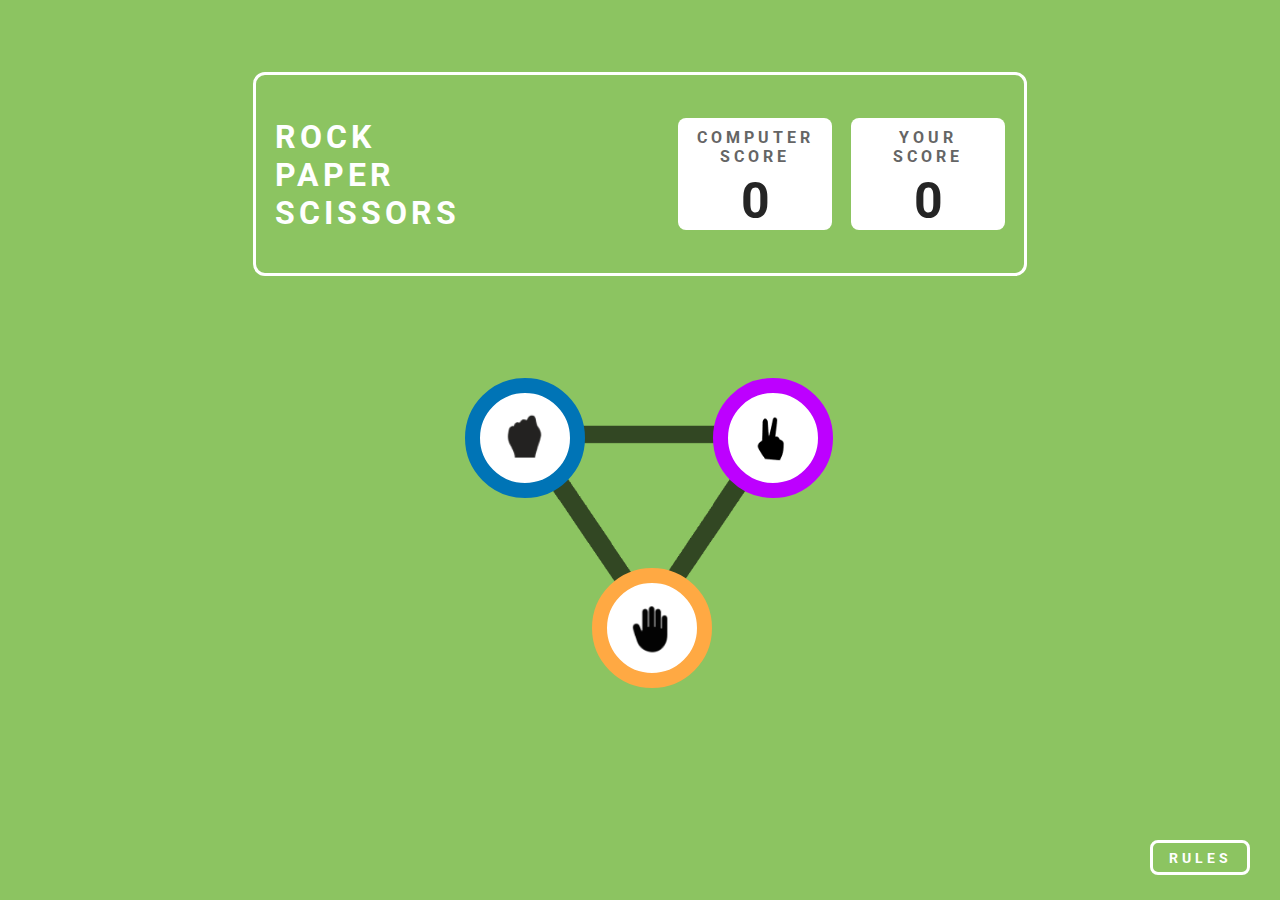
<file: index.html>
<!DOCTYPE html>
<html lang="en">
  <head>
    <meta charset="UTF-8" />
    <meta name="viewport" content="width=device-width, initial-scale=1.0" />
    <title>Document</title>
    <link rel="stylesheet" href="homepage.css" />
  </head>
  <body>
    <div id="header">
      <div id="heading">
        <div class="txt">ROCK</div>
        <div class="txt">PAPER</div>
        <div class="txt">SCISSORS</div>
      </div>
      <div id="computerScoreBlock">
        <div id="computerText">COMPUTER<br />SCORE</div>
        <div id="computerScore">0</div>
      </div>
      <div id="yourScoreBlock">
        <div id="yourText">YOUR<br />SCORE</div>
        <div id="yourScore">0</div>
      </div>
    </div>
    <div id="buttons">
        <div id="win-effect" class="win-eff">
            <div class="circle"><div class="innerCircle"></div></div>
        </div>
      <img src="templates/triangle.png" id="triangle" />
      <div id="fist" class="game-btn" value="1">
        <img src="templates/fist.png" class="you-select-img" id="fist-img" />
      </div>
      <div id="scissor" class="game-btn" value="2">
        <img
          src="templates/scissor.png"
          class="you-select-img"
          id="scissor-img"
        />
      </div>
      <div id="hand" class="game-btn" value="0">
        <img src="templates/hand.png" class="you-select-img" id="hand-img" />
      </div>
      <div class="pc-option">
        <div id="hand-pc" class="pc-hand">
          <img src="templates/hand.png" class="pc-select-img" />
        </div>
        <div id="fist-pc" class="pc-hand">
          <img src="templates/fist.png" class="pc-select-img" />
        </div>
        <div id="scissor-pc" class="pc-hand">
          <img src="templates/scissor.png" class="pc-select-img" />
        </div>
      </div>
      <div id="youpick-txt" class="pick-msg">YOU PICKED</div>
      <div id="pcpick-txt" class="pick-msg">PC PICKED</div>
    </div>
    <button id="next-btn" onclick="location.href='hurray.html'" class="nxt-btn">
      NEXT
    </button>
    <button id="rules-btn" onclick="hideRules()">RULES</button>
    <div id="rules-container">
      <div id="rules">
        <div id="rules-heading">Game Rules</div>
        <div id="rules-list">
          <ul>
            <li>
              <p>
                Rock beats scissors, scissors beat paper, and paper beats rock.
              </p>
            </li>
            <li>
              <p>
                Agree ahead of time whether you’ll count off “rock, paper,
                scissors, shoot” or just “rock, paper, scissors.”
              </p>
            </li>
            <li>
              <p>
                Use rock, paper, scissors to settle minor decisions or simply
                play to pass the time
              </p>
            </li>
            <li>
              <p>
                If both players lay down the same hand, each player lays down
                another hand
              </p>
            </li>
          </ul>
        </div>
      </div>
      <button id="close" onclick="hideRules()">X</button>
    </div>
    <div id="result-win" class="result-container">
      <div class="msg">
        <div id="win-text">YOU WIN</div>
        <div id="other-text">AGAINST PC</div>
      </div>
      <button id="playAgain" class="play-button">PLAY AGAIN</button>
    </div>
    <div id="result-lose" class="result-container">
      <div class="msg">
        <div id="win-text">YOU LOST</div>
        <div id="other-text">AGAINST PC</div>
      </div>
      <button id="playAgai" class="play-button">PLAY AGAIN</button>
    </div>
    <div id="result-draw" class="result-container">
      <div class="msg">
        <div id="win-text">TIE UP</div>
      </div>
      <button id="replay" class="play-button">REPLAY</button>
    </div>
    <script src="game.js"></script>
  </body>
</html>
</file>
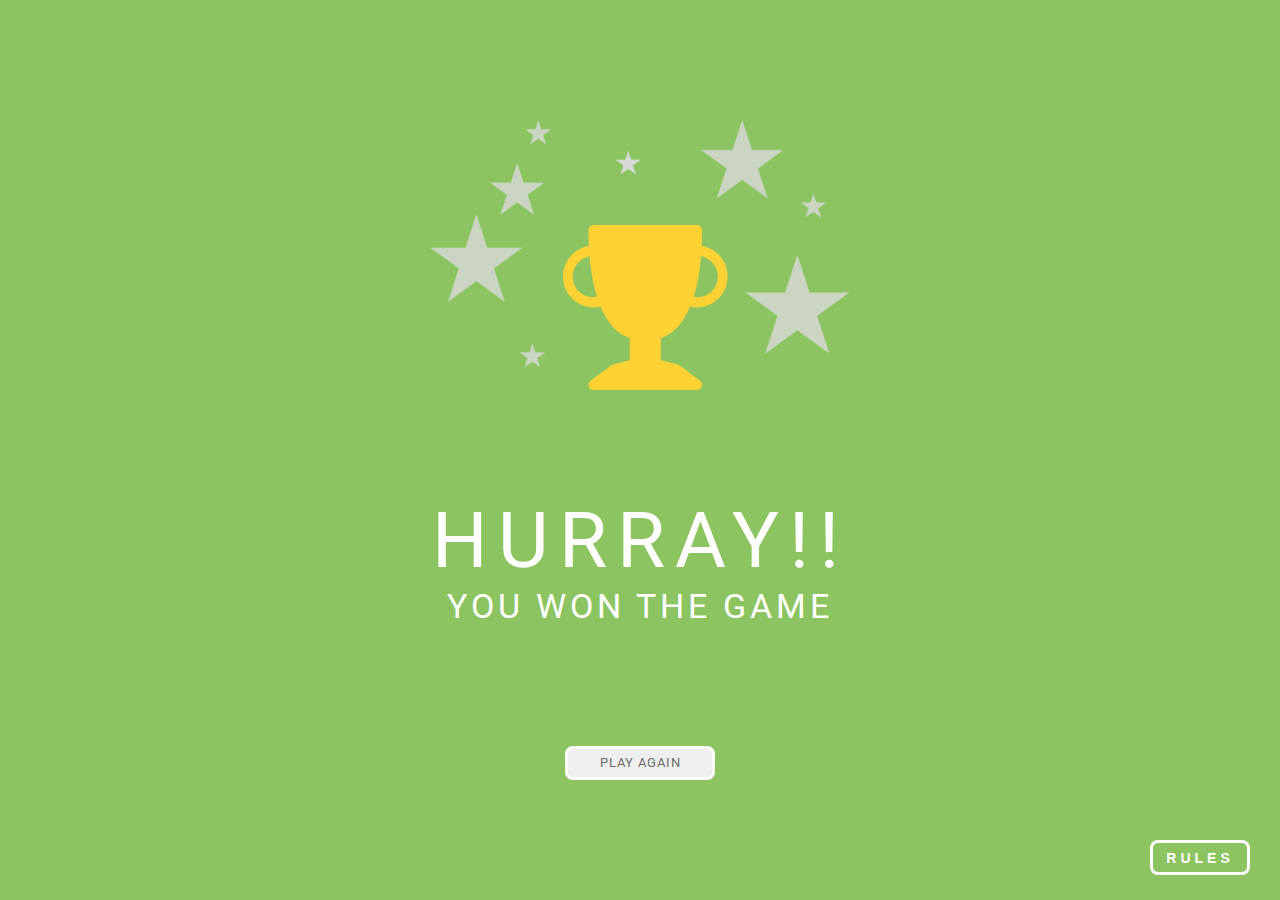
<file: hurray.html>
<!DOCTYPE html>
<html lang="en">
  <head>
    <meta charset="UTF-8" />
    <meta name="viewport" content="width=device-width, initial-scale=1.0" />
    <title>Document</title>
    <link rel="stylesheet" href="hurray.css" />
  </head>
  <body>
    <div class="container">
      <div id="celebration-img">
        <img src="templates/stars.png" id="stars-img" />
        <img src="templates/trophy.png" id="trophy-img" />
      </div>
      <div class="msg">
        <div id="hurray-text">HURRAY!!</div>
        <div id="you-won-text">YOU WON THE GAME</div>
      </div>
      <button id="play-button" onclick="location.href='index.html'">
        PLAY AGAIN
      </button>
    </div>
    <button id="rules-btn" onclick="hideRules()">RULES</button>
    <div id="rules-container">
      <div id="rules">
        <div id="rules-heading">Game Rules</div>
        <div id="rules-list">
          <ul>
            <li>
              <p>
                Rock beats scissors, scissors beat paper, and paper beats rock.
              </p>
            </li>
            <li>
              <p>
                Agree ahead of time whether you’ll count off “rock, paper,
                scissors, shoot” or just “rock, paper, scissors.”
              </p>
            </li>
            <li>
              <p>
                Use rock, paper, scissors to settle minor decisions or simply
                play to pass the time
              </p>
            </li>
            <li>
              <p>
                If both players lay down the same hand, each player lays down
                another hand
              </p>
            </li>
          </ul>
        </div>
      </div>
      <button id="close" onclick="hideRules()">X</button>
    </div>
    <script src="game.js"></script>
  </body>
</html>
</file>
<file: homepage.css>
@import url("https://fonts.googleapis.com/css2?family=Roboto:wght@500&display=swap");

@import url("https://fonts.googleapis.com/css2?family=Roboto:wght@300&display=swap");

@import url("https://fonts.googleapis.com/css2?family=Dangrek&display=swap");

* {
  margin: 0px;
  padding: 0px;
}
body {
  background-color: #8cc461;
  flex-direction: column;
  align-items: center;
}
body,
#header,
#heading,
#computerScoreBlock,
#yourScoreBlock,
#close,
#rules {
  display: flex;
}
.txt,
#computerText,
#yourText,
#computerScore,
#yourScore,
#rules-btn,
#rules,
.msg,
.pick-msg {
  font-family: "Roboto", sans-serif;
}
#buttons,
#triangle,
.game-btn,
#scissor,
#hand,
#fist-img,
#hand-img,
#scissor-img,
#rules-btn,
.nxt-btn {
  position: absolute;
}
#header {
  margin-top: 8vh;
  height: 22vh;
  width: 60vw;
  border: solid rgb(255, 255, 255);
  border-radius: 12px;
  justify-content: space-evenly;
  align-items: center;
}
#heading {
  color: #ffffff;
  height: 7em;
  width: 30vw;
  flex-direction: column;
  justify-content: space-evenly;
}
.txt {
  font-weight: bold;
  font-size: 32px;
  letter-spacing: 4px;
}
#computerScoreBlock,
#yourScoreBlock {
  background-color: #ffffff;
  height: 7em;
  width: 12vw;
  border-radius: 8px;
  flex-direction: column;
  justify-content: space-between;
}
#computerText,
#yourText,
.pick-msg {
  margin-top: 10px;
  text-align: center;
  font-size: 16px;
  color: #656565;
  font-weight: bold;
  letter-spacing: 4px;
}
#computerScore,
#yourScore {
  font-weight: bold;
  font-size: 50px;
  text-align: center;
  color: #252525;
}
#buttons {
  top: 42vh;
  height: 310px;
  width: 550px;
  background-color: #8cc461;
}
#triangle {
  top: 14%;
  left: 26%;
  height: 68%;
  width: 52%;
}
.game-btn {
  height: 90px;
  width: 90px;
  background-color: #ffffff;
  display: flex;
  align-items: center;
  justify-content: center;
  border-radius: 50%;
}
.you-select-img {
  height: 50%;
  width: auto;
}
.you-select-img:hover {
  cursor: pointer;
}
#fist {
  right: 60%;
  border: solid #0074b6;
  border-width: 15px;
}
#scissor {
  right: 15%;
  border: solid #bd00ff;
  border-width: 15px;
}
#hand {
  bottom: 0px;
  right: 37%;
  border: solid #ffa943;
  border-width: 15px;
}
#fist:hover,
#scissor:hover,
#hand:hover {
  background-color: seashell;
}
#fist-img {
  left: 16%;
  top: 22%;
}
#scissor-img {
  left: 32%;
  top: 25%;
}
#hand-img {
  left: 18%;
  top: 18%;
  height: 65%;
}
#rules-btn,
.nxt-btn {
  bottom: 25px;
  right: 30px;
  height: 35px;
  width: 100px;
  border-radius: 8px;
  border: solid #ffffff;
  background-color: transparent;
  color: #ffffff;
  text-align: center;
  font-weight: bold;
  font-size: 14px;
  letter-spacing: 4px;
}
.nxt-btn {
  display: none;
}
#rules-btn:hover {
  cursor: pointer;
  background-color: #74a350;
}
#rules-container {
  position: absolute;
  right: 30px;
  bottom: 80px;
  height: 300px;
  width: 260px;
  display: none;
}
#rules {
  position: absolute;
  bottom: 0px;
  height: 275px;
  width: 232px;
  background-color: #004429;
  color: #ffffff;
  border-radius: 10px;
  border: solid #ffffff;
  border-width: 6px;
  flex-direction: column;
  align-items: center;
  justify-content: space-evenly;
}
#rules-heading {
  font-size: 24px;
  padding-top: 10px;
}
#rules-list {
  height: auto;
  width: 80%;
  font-weight: 300;
  padding-left: 10px;
  padding-bottom: 10px;
}
ul {
  list-style-type: square;
  font-size: 16px;
}
li {
  margin-top: 10px;
  color: #ffd600;
}
li p {
  color: #ffffff;
  font-size: 11.5px;
}
#close {
  position: absolute;
  right: 0px;
  height: 35px;
  width: 35px;
  align-items: center;
  justify-content: center;
  background-color: #ff0000;
  border-radius: 50%;
  border: solid #ffffff;
  border-width: 5px;
  font-family: "Dangrek", sans-serif;
  font-size: 24px;
  color: #ffffff;
}
#close:hover {
  cursor: pointer;
  background-color: #4e1919;
}

.result-container {
  position: absolute;
  bottom: 23%;
  height: 20vh;
  width: 15vw;
  display: flex;
  flex-direction: column;
  align-items: center;
  justify-content: space-evenly;
  display: none;
}
.msg {
  display: flex;
  flex-direction: column;
  align-items: center;
  color: #ffffff;
  letter-spacing: 2px;
}
#win-text {
  font-size: 28px;
  margin-bottom: 5px;
}
.play-button {
  height: 30px;
  width: 120px;
  border-radius: 8px;
  border: solid white;
  color: #6b6b6b;
  font-family: "Roboto", sans-serif;
  letter-spacing: 1px;
}
.play-button:hover {
  cursor: pointer;
}

.yourChoice {
  left: 0%;
  top: 20%;
}
.pc-hand {
  height: 128px;
  width: 128px;
  position: absolute;
  right: 0%;
  top: 20%;
  background-color: #ffffff;
  display: flex;
  align-items: center;
  justify-content: center;
  border-radius: 50%;
  display: none;
}
#hand-pc {
  border: solid #ffa943;
  border-width: 15px;
}
#scissor-pc {
  border: solid #bd00ff;
  border-width: 15px;
}
#fist-pc {
  border: solid #0074b6;
  border-width: 15px;
}
.pc-select-img {
  height: 65px;
  width: auto;
}
.pick-msg {
  color: #ffffff;
  letter-spacing: 2px;
  font-size: 14px;
}
.pick-msg {
  display: none;
}
#youpick-txt {
  position: absolute;
  left: 6%;
}
#pcpick-txt {
  position: absolute;
  right: 7%;
}
.win-eff{
    position: absolute;
    height: 90%;
    width: 50%;
    right: 60.5%;
    background-color: #66b248;
    border-radius: 50%;
    display: flex;
    align-items: center;
    justify-content: center;
    display: none;
}

.circle{
    position: absolute;
    height: 85%;
    width: 85%;
    background-color: #32a62f;
    border-radius: 50%;
    display: flex;
    align-items: center;
    justify-content: center;
}
.innerCircle{
    position: absolute;
    height: 80%;
    width: 80%;
    background-color: #289a27;
    border-radius: 50%;
}
</file>
<file: hurray.css>
@import url("https://fonts.googleapis.com/css2?family=Roboto:wght@500&display=swap");

* {
  margin: 0px;
  padding: 0px;
}
body {
  background-color: #8cc461;
}
.container {
  height: 100vh;
  width: 100%;
  display: flex;
  flex-direction: column;
  align-items: center;
  justify-content: space-evenly;
}
#stars-img {
  height: 250px;
}
#trophy-img {
  position: absolute;
  top: 25vh;
  left: 44vw;
  height: 165px;
}
.msg {
  display: flex;
  flex-direction: column;
  align-items: center;
  justify-content: space-evenly;
  font-family: "Roboto", sans-serif;
  color: #ffffff;
}
#hurray-text {
  font-size: 78px;
  letter-spacing: 10px;
}
#you-won-text {
  font-size: 34px;
  letter-spacing: 4px;
}
#play-button {
  height: 34px;
  width: 150px;
  border-radius: 8px;
  border: solid white;
  color: #6b6b6b;
  font-family: "Roboto", sans-serif;
  letter-spacing: 1px;
}
#play-button:hover {
  cursor: pointer;
  background-color: #004429;
  color: #ffffff;
}
#rules-btn {
  position: absolute;
  bottom: 25px;
  right: 30px;
  height: 35px;
  width: 100px;
  border-radius: 8px;
  border: solid #ffffff;
  background-color: transparent;
  color: #ffffff;
  text-align: center;
  font-weight: bold;
  font-size: 14px;
  letter-spacing: 4px;
}
#rules-btn:hover {
  cursor: pointer;
  background-color: #74a350;
}
#rules-container {
  position: absolute;
  right: 30px;
  bottom: 80px;
  height: 300px;
  width: 260px;
  display: none;
}
#rules {
  position: absolute;
  bottom: 0px;
  height: 275px;
  width: 232px;
  background-color: #004429;
  color: #ffffff;
  border-radius: 10px;
  border: solid #ffffff;
  border-width: 6px;
  display: flex;
  flex-direction: column;
  align-items: center;
  justify-content: space-evenly;
  font-family: "Roboto", sans-serif;
}
#rules-heading {
  font-size: 24px;
  padding-top: 10px;
}
#rules-list {
  height: auto;
  width: 80%;
  font-weight: 300;
  padding-left: 10px;
  padding-bottom: 10px;
}
ul {
  list-style-type: square;
  font-size: 16px;
}
li {
  margin-top: 10px;
  color: #ffd600;
}
li p {
  color: #ffffff;
  font-size: 11.5px;
}
#close {
  position: absolute;
  right: 0px;
  height: 35px;
  width: 35px;
  display: flex;
  align-items: center;
  justify-content: center;
  background-color: #ff0000;
  border-radius: 50%;
  border: solid #ffffff;
  border-width: 5px;
  font-family: "Dangrek", sans-serif;
  font-size: 24px;
  color: #ffffff;
}
#close:hover {
  cursor: pointer;
  background-color: #4e1919;
}
#result-container {
  position: absolute;
  bottom: 10%;
  height: 50vh;
  width: 70vw;
  background-color: chocolate;
}
</file>
